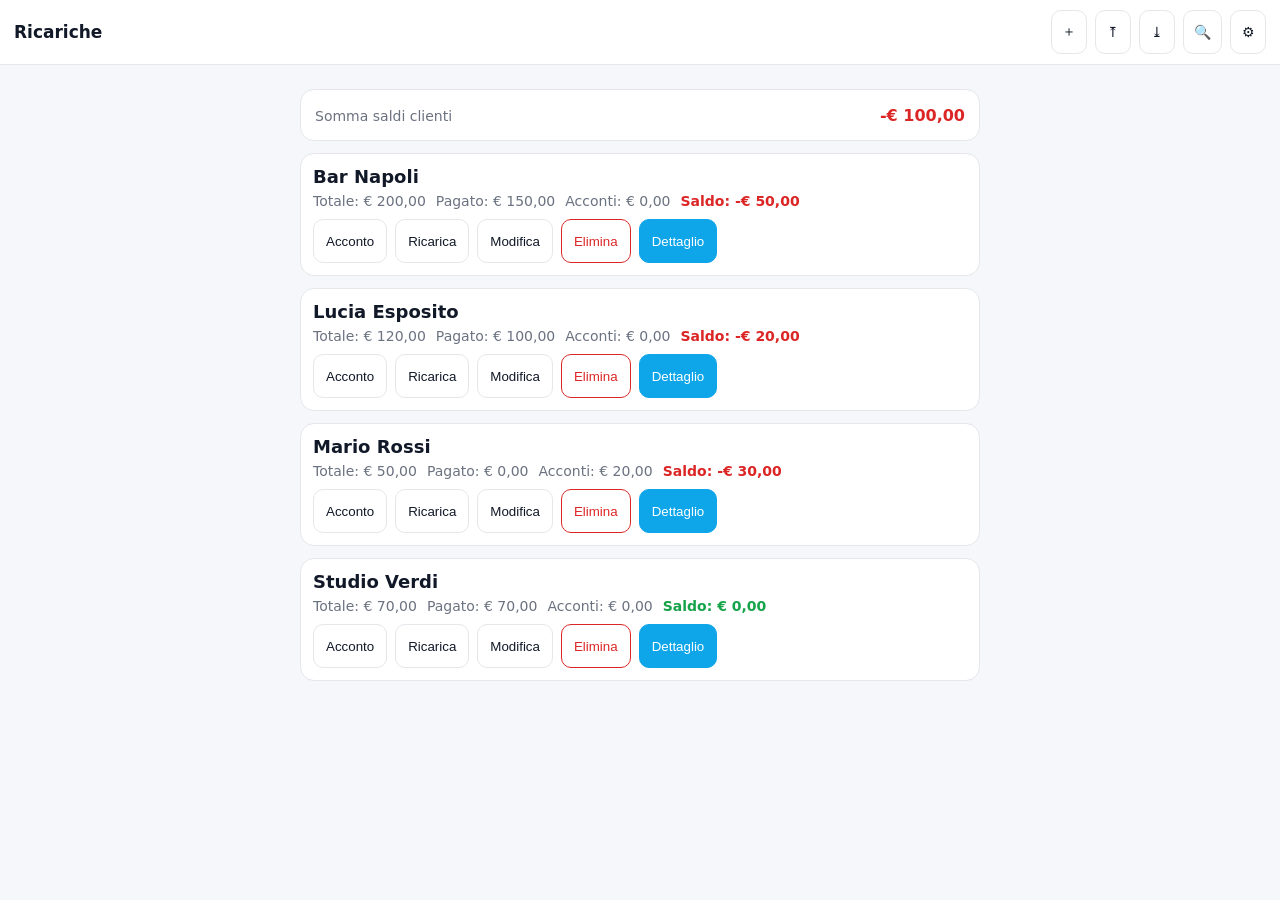
<file: docs/index.html>
<!doctype html>
<html lang="it" data-theme="auto">
<head>
  <meta charset="utf-8" />
  <meta name="viewport" content="width=device-width, initial-scale=1, viewport-fit=cover" />
  <meta name="apple-mobile-web-app-capable" content="yes" />
  <meta name="apple-mobile-web-app-status-bar-style" content="black-translucent" />
  <meta name="color-scheme" content="light dark" />
  <link rel="manifest" href="manifest.json" />
  <link rel="apple-touch-icon" href="assets/icon-192.png" />
  <link rel="icon" type="image/png" sizes="192x192" href="assets/icon-192.png" />
  <link rel="icon" type="image/png" sizes="512x512" href="assets/icon-512.png" />
  <link rel="stylesheet" href="styles.css" />
  <title>Contabilità Ricariche</title>
</head>
<body>
  <header class="topbar">
    <div class="title" id="title-home" role="button" aria-label="Vai alla home">Ricariche</div>
    <nav class="toolbar">
      <button id="btn-new" aria-label="＋ cliente">＋</button>
      <button id="btn-import" aria-label="⤒">⤒</button>
      <button id="btn-export" aria-label="⤓">⤓</button>
      <button id="btn-search" aria-label="🔍">🔍</button>
      <button id="btn-settings" aria-label="⚙︎">⚙︎</button>
    </nav>
  </header>

  <div id="search-bar" class="search-bar hidden">
    <input type="text" id="search-input" placeholder="🔍 cliente..." />
  </div>

  <main id="app">
    <section id="view-home" class="view active" aria-label="Lista clienti"></section>
    <section id="view-detail" class="view" aria-label="Dettaglio cliente"></section>
    <section id="view-settings" class="view" aria-label="⚙︎"></section>
  </main>

  <div id="modal" class="modal hidden" role="dialog" aria-modal="true">
    <div class="modal-content">
      <h2 id="modal-title">Titolo</h2>
      <div id="modal-body"></div>
      <div class="modal-actions">
        <button id="cancel">Annulla</button>
        <button id="confirm">Conferma</button>
      </div>
    </div>
  </div>

  <input type="file" id="file-input" accept="application/json" class="hidden" />

  <script src="app.js"></script>
  <script>
    if ('serviceWorker' in navigator) {
      window.addEventListener('load', () => {
        navigator.serviceWorker.register('./service-worker.js');
      });
    }
  </script>
</body>
</html>
</file>
<file: docs/styles.css>
/* Contabilità Ricariche – styles.css v3.3.1 */
*{box-sizing:border-box}
:root{ --bg:#f6f7fb; --fg:#111827; --sub:#6b7280; --card:#ffffff; --muted:#e5e7eb; --accent:#0ea5e9; --ok:#16a34a; --bad:#dc2626; --shadow:0 10px 30px rgba(0,0,0,.12) }
@media (prefers-color-scheme: dark){ :root{ --bg:#0b0f14; --fg:#e5e7eb; --sub:#9ca3af; --card:#111827; --muted:#1f2937; --accent:#38bdf8; --ok:#22c55e; --bad:#f87171; --shadow:0 10px 30px rgba(0,0,0,.35) } }
html[data-theme="light"]{ --bg:#f6f7fb; --fg:#111827; --sub:#6b7280; --card:#ffffff; --muted:#e5e7eb; --accent:#0ea5e9; --ok:#16a34a; --bad:#dc2626; --shadow:0 10px 30px rgba(0,0,0,.12) }
html[data-theme="dark"]{ --bg:#0b0f14; --fg:#e5e7eb; --sub:#9ca3af; --card:#111827; --muted:#1f2937; --accent:#38bdf8; --ok:#22c55e; --bad:#f87171; --shadow:0 10px 30px rgba(0,0,0,.35) }
html,body{height:100%}
body{margin:0;background:var(--bg);color:var(--fg);font-family:system-ui,-apple-system,Segoe UI,Roboto,Ubuntu,"Helvetica Neue",Arial,sans-serif;-webkit-font-smoothing:antialiased;-moz-osx-font-smoothing:grayscale}
:focus-visible{outline:2px solid var(--accent); outline-offset:2px}
.hidden{display:none!important}

.topbar{position:sticky;top:0;z-index:20;display:flex;align-items:center;justify-content:space-between;padding:10px 14px;background:var(--card);border-bottom:1px solid var(--muted)}
.title{font-weight:700;font-size:17px;cursor:pointer}
.toolbar{display:flex;gap:8px}
.toolbar button{min-width:36px;height:36px;min-height:44px;border-radius:10px;border:1px solid var(--muted);background:transparent;color:var(--fg);font-size:14px;padding:0 10px}
.toolbar button:active{background:var(--muted)}

.search-bar{position:sticky;top:52px;z-index:19;background:var(--card);border-bottom:1px solid var(--muted);padding:8px 12px;transform:translateY(-100%);opacity:0;visibility:hidden;transition:transform .22s ease,opacity .22s ease,visibility 0s linear .22s;box-shadow:var(--shadow)}
.search-bar.active{transform:translateY(0);opacity:1;visibility:visible;transition:transform .22s ease,opacity .22s ease}
#search-input{width:100%;padding:10px 12px;border-radius:10px;border:1px solid var(--muted);background:transparent;color:var(--fg);font-size:16px}
#search-input::placeholder{color:var(--sub)}

main{padding:12px}
.view{display:none}
.view.active{display:block}

/* Summary bar (somma saldi) */
.summary{max-width:680px;margin:8px auto 12px auto;display:flex;align-items:center;justify-content:space-between;padding:12px 14px;border:1px solid var(--muted);border-radius:14px;background:var(--card)}
.summary .label{color:var(--sub)}
.summary .value{font-weight:700}
.summary.negative .value{color:var(--bad)}
.summary.positive .value{color:var(--ok)}

/* Cards */
.list{display:flex;flex-direction:column;gap:12px;max-width:680px;margin:0 auto}
.card{background:var(--card);border:1px solid var(--muted);border-radius:14px;padding:12px}
.card h3{margin:0 0 6px 0;font-size:18px}
.row{display:flex;gap:10px;flex-wrap:wrap;color:var(--sub);font-size:14px}
.bad{color:var(--bad);font-weight:700}
.good{color:var(--ok);font-weight:700}
.actions{margin-top:10px;display:flex;gap:8px;flex-wrap:wrap}
.btn{padding:10px 12px;border-radius:10px;border:1px solid var(--muted);background:transparent;color:var(--fg);min-height:44px;cursor:pointer}
.btn.primary{background:var(--accent);color:#fff;border-color:var(--accent)}
.btn.danger{border-color:var(--bad);color:var(--bad)}

/* Detail & Settings */
.detail{max-width:680px;margin:0 auto}
.detail .group,.setting{background:var(--card);border:1px solid var(--muted);border-radius:14px;padding:12px;margin-bottom:12px}
.detail .actions{justify-content:space-between}
.settings{max-width:680px;margin:0 auto;display:flex;flex-direction:column;gap:12px}
.setting h4{margin:0 0 8px 0}
.setting .inline{display:flex;align-items:center;justify-content:space-between}

/* Info box (PIN disabilitato) */
.info-box{display:flex;gap:10px;align-items:flex-start;background:var(--muted);color:var(--sub);padding:10px;border-radius:10px}
.info-icon{font-size:14px;line-height:1.1}
.info-text{font-size:14px}
@keyframes softIn{0%{opacity:0;transform:translateY(6px)}100%{opacity:1;transform:translateY(0)}}
.info-anim{animation:softIn .25s ease-out}

/* Storico movimenti */
.history{margin-top:6px}
.history h4{margin:0 0 8px 0}
.history ul{list-style:none;padding:0;margin:0}
.history li{display:flex;justify-content:space-between;border-bottom:1px dashed var(--muted);padding:6px 0;color:var(--fg)}
.history .meta{color:var(--sub);font-size:13px}

/* Modal base */
.modal{position:fixed;inset:0;display:flex;align-items:center;justify-content:center;background:rgba(0,0,0,.35)}
.modal-content{background:var(--card);color:var(--fg);padding:16px;border-radius:14px;border:1px solid var(--muted);width:100%;max-width:380px;box-shadow:var(--shadow)}
.modal-content h2{margin:0 0 10px}
.modal-actions{display:flex;justify-content:flex-end;gap:8px;margin-top:12px}
.input{width:100%;padding:10px;border-radius:10px;border:1px solid var(--muted);background:transparent;color:var(--fg)}
.label{font-size:14px;color:var(--sub);margin:6px 0 4px}

/* Modal compatta */
.modal-content.modal-compact{max-width:340px;padding:14px}
.modal-content.modal-compact h2{margin-bottom:8px}
.modal-content.modal-compact .modal-actions{margin-top:10px}

@media (orientation:landscape){ main{padding:16px} }
@media (hover:none){ .btn,.toolbar button{min-height:44px} }
@media print{ .topbar,.toolbar,.search-bar,.modal{display:none!important} body{background:#fff} }
</file>
